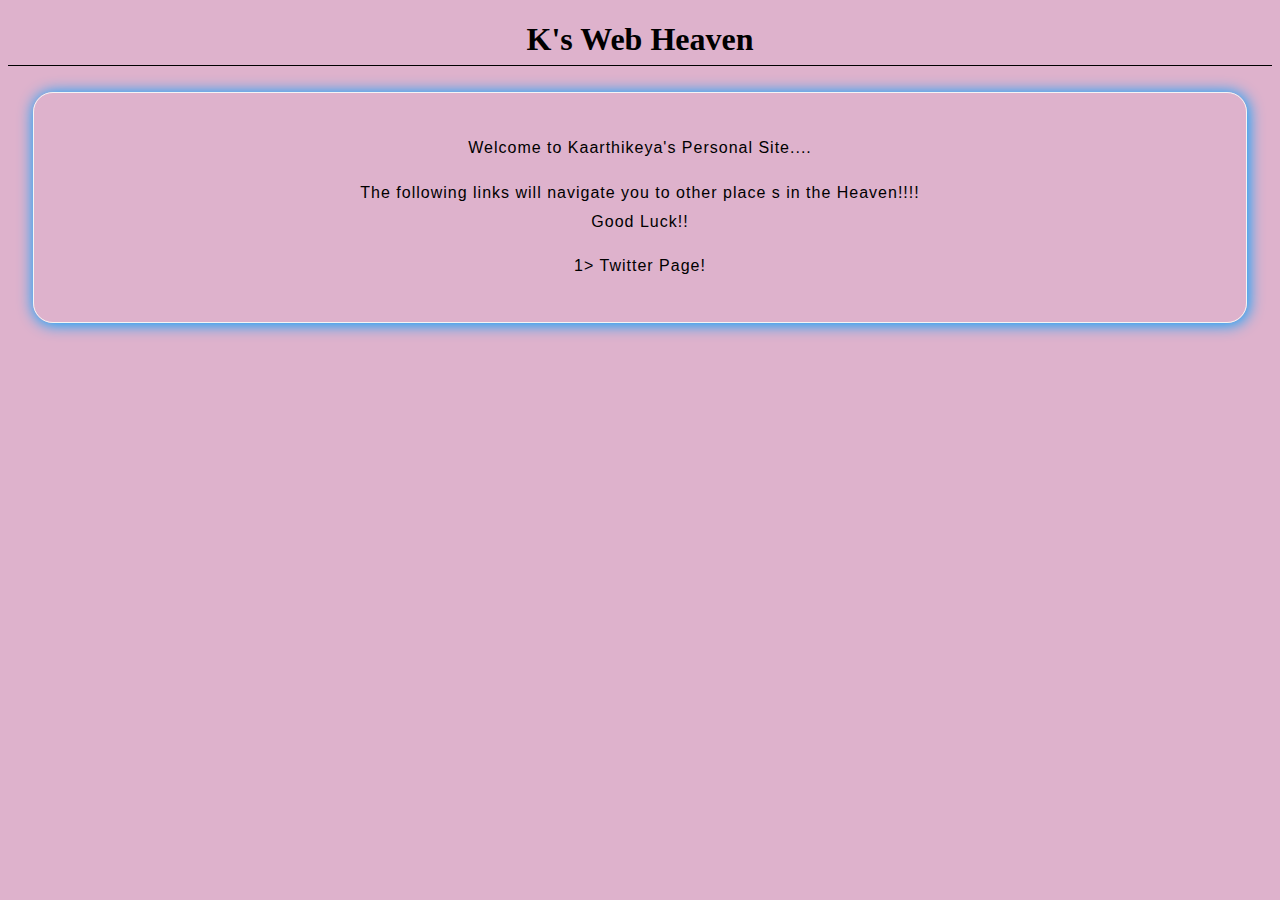
<file: index.html>
<!DOCTYPE html>
<html lang="en">
	<head>
		<link rel="stylesheet" href="index.css" />
		<meta charset="UTF-8" />
		<meta http-equiv="X-UA-Compatible" content="IE=edge" />
		<meta name="viewport" content="width=device-width, initial-scale=1.0" />
		<title>Index</title>
	</head>

	<body>
		<h1>K's Web Heaven</h1>
		<div id="container">
			<p id="welcome_msg">Welcome to Kaarthikeya's Personal Site....</p>

			<p>
				The following links will navigate you to other place s in the
				Heaven!!!! <br />
				Good Luck!!
			</p>

			<p>1> <a href="twitter/twitter.html">Twitter Page!</a></p>
		</div>
	</body>
</html>
</file>
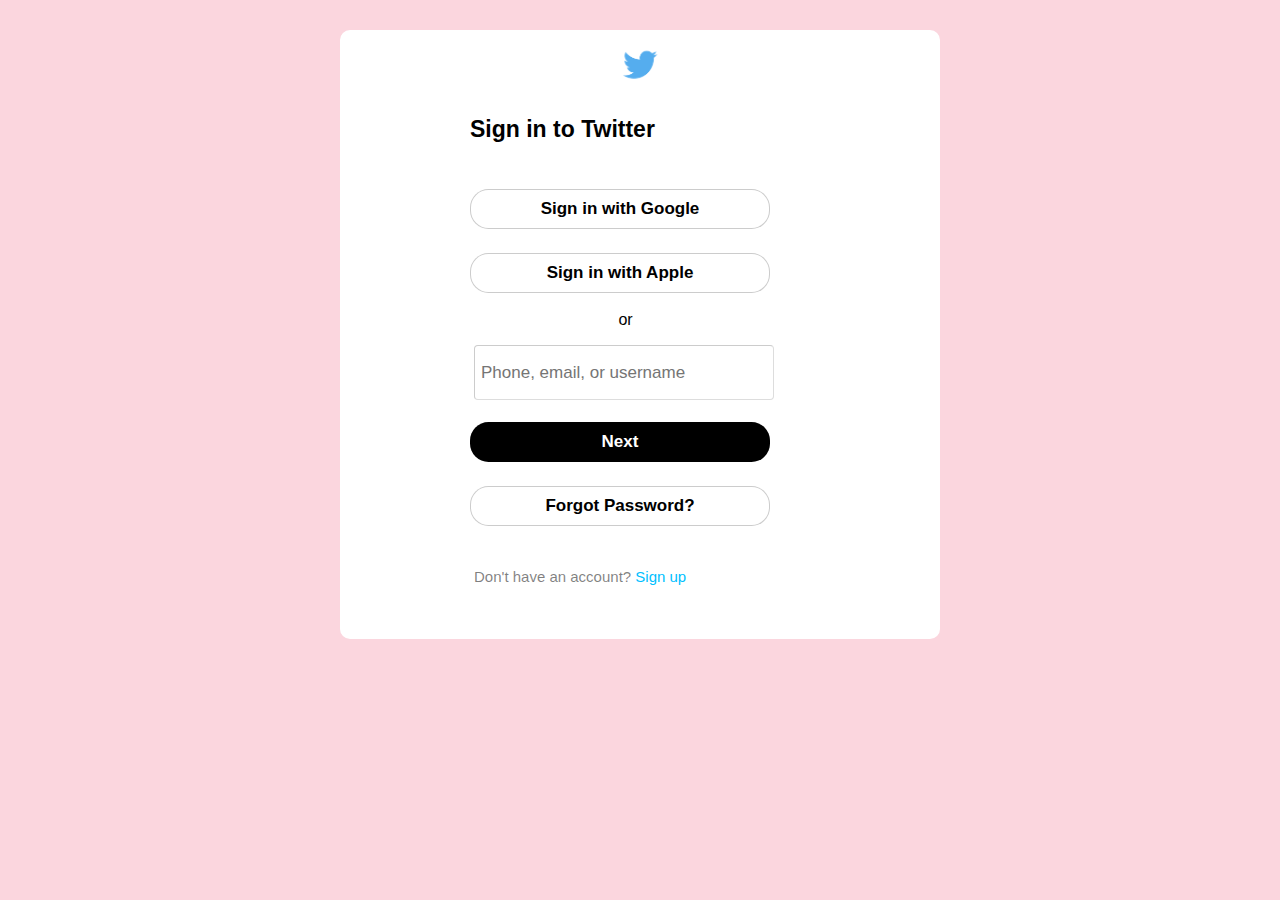
<file: home.html>
<!DOCTYPE html>
<html lang="en">
<head>
    <link rel="stylesheet" href="home.css">
    <meta charset="UTF-8">
    <meta http-equiv="X-UA-Compatible" content="IE=edge">
    <meta name="viewport" content="width=device-width, initial-scale=1.0">
    <title>Twitter Login or Sign up</title>
</head>
<body>
    <div class="container">
        <img src="twit.png" alt="apple">
        <div class="innercontainer">
            <div class="items" id="signin">
                <p><b>Sign in to Twitter</b></p>
            </div>
            <div class="items">
                <input class="btn" type="button" value="Sign in with Google">
            </div>
            <div class="items">
                <input class="btn" type="button" value="Sign in with Apple">
            </div>
            <div id="or" class="items">
                <p>or</p>
            </div>
            <div class="items">
                <input class= "txtbox" type="text" placeholder="Phone, email, or username">
            </div>
            <div class="items">
                <input id="nxt" class="btn" type="button" value="Next">
            </div>
            <div class="items">
                <input class="btn" type="button" value="Forgot Password?">
            </div>
            <div class="items">
                <p id="dont_have_an_account">Don't have an account? <a href="#">Sign up</a></p>
            </div>
            <g>
                <path d="M23.643 4.937c-.835.37-1.732.62-2.675.733.962-.576 1.7-1.49 2.048-2.578-.9.534-1.897.922-2.958 1.13-.85-.904-2.06-1.47-3.4-1.47-2.572 0-4.658 2.086-4.658 4.66 0 .364.042.718.12 1.06-3.873-.195-7.304-2.05-9.602-4.868-.4.69-.63 1.49-.63 2.342 0 1.616.823 3.043 2.072 3.878-.764-.025-1.482-.234-2.11-.583v.06c0 2.257 1.605 4.14 3.737 4.568-.392.106-.803.162-1.227.162-.3 0-.593-.028-.877-.082.593 1.85 2.313 3.198 4.352 3.234-1.595 1.25-3.604 1.995-5.786 1.995-.376 0-.747-.022-1.112-.065 2.062 1.323 4.51 2.093 7.14 2.093 8.57 0 13.255-7.098 13.255-13.254 0-.2-.005-.402-.014-.602.91-.658 1.7-1.477 2.323-2.41z"></path>
            </g>
        </div>
    </div>
</body>
</html>
</file>
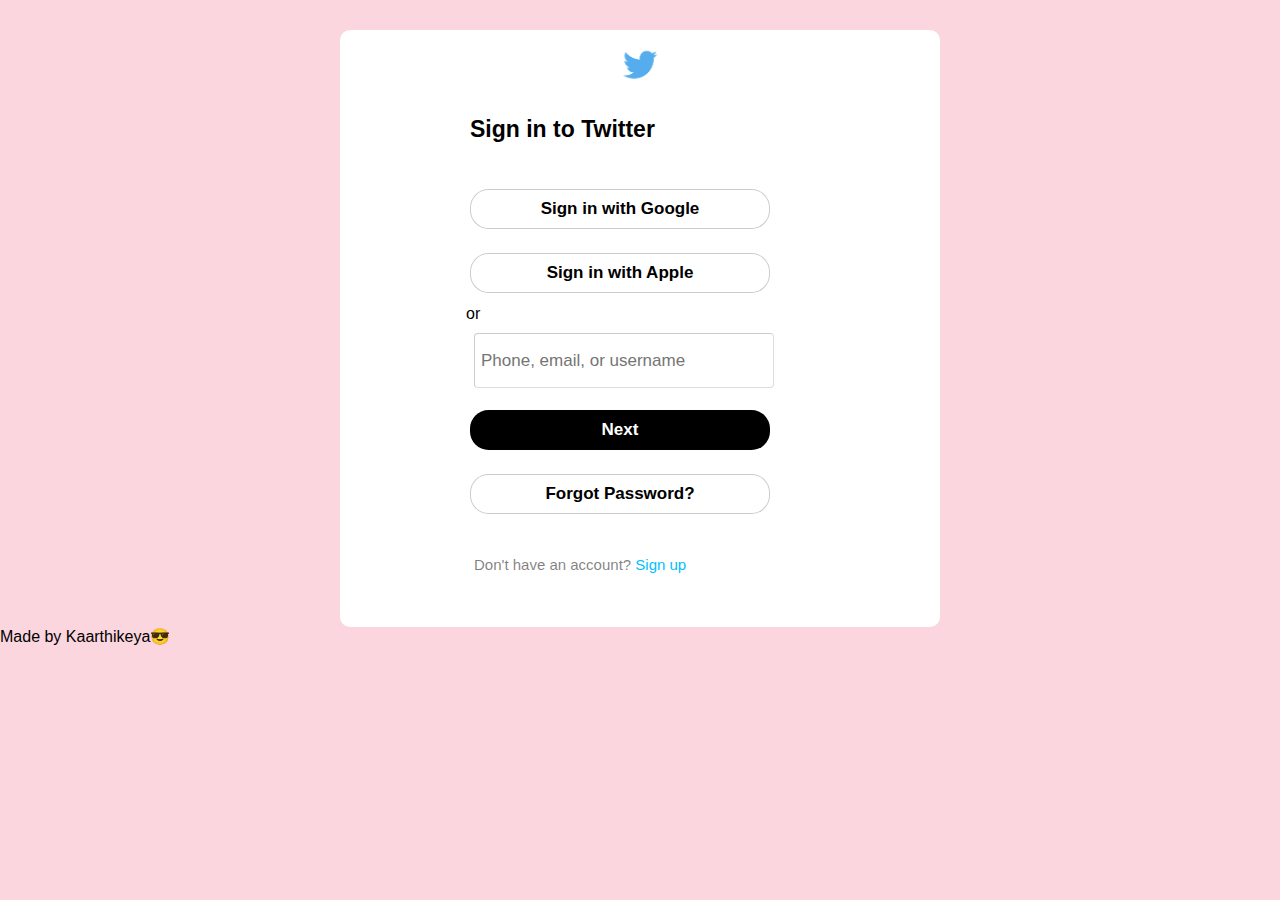
<file: twitter.html>
<!DOCTYPE html>
<html lang="en">
<head>
    <link rel="stylesheet" href="home.css">
    <meta charset="UTF-8">
    <meta http-equiv="X-UA-Compatible" content="IE=edge">
    <meta name="viewport" content="width=device-width, initial-scale=0.5, user-scalable=yes">
    <meta name="theme-color" content="#00bfff">
    <meta name="msapplication-navbutton-color" content="#00bfff">
    <meta name="apple-mobile-web-app-status-bar-style" content="#00bfff">
    <title>Twitter Login or Sign up</title>
</head>
<body>
    <div class="container">
        <img src="twit.png" alt="apple">
        <div class="innercontainer">
            <div class="items" id="signin">
                <p><b>Sign in to Twitter</b></p>
            </div>
            <div class="items">
                <input class="btn" type="button" value="Sign in with Google">
            </div>
            <div class="items">
                <input class="btn" type="button" value="Sign in with Apple">
            </div>
            <div class="or" class="items">
                <p>or</p>
            </div>
            <div class="items">
                <input class= "txtbox" type="text" placeholder="Phone, email, or username">
            </div>
            <div class="items">
                <input id="nxt" class="btn" type="button" value="Next">
            </div>
            <div class="items">
                <input class="btn" type="button" value="Forgot Password?">
            </div>
            <div class="items">
                <p id="dont_have_an_account">Don't have an account? <a href="#">Sign up</a></p>
            </div>
        </div>
    </div>

    <div class="botnavbar">
        <p>Made by Kaarthikeya&#128526;</p>
    </div>
</body>
</html>
</file>
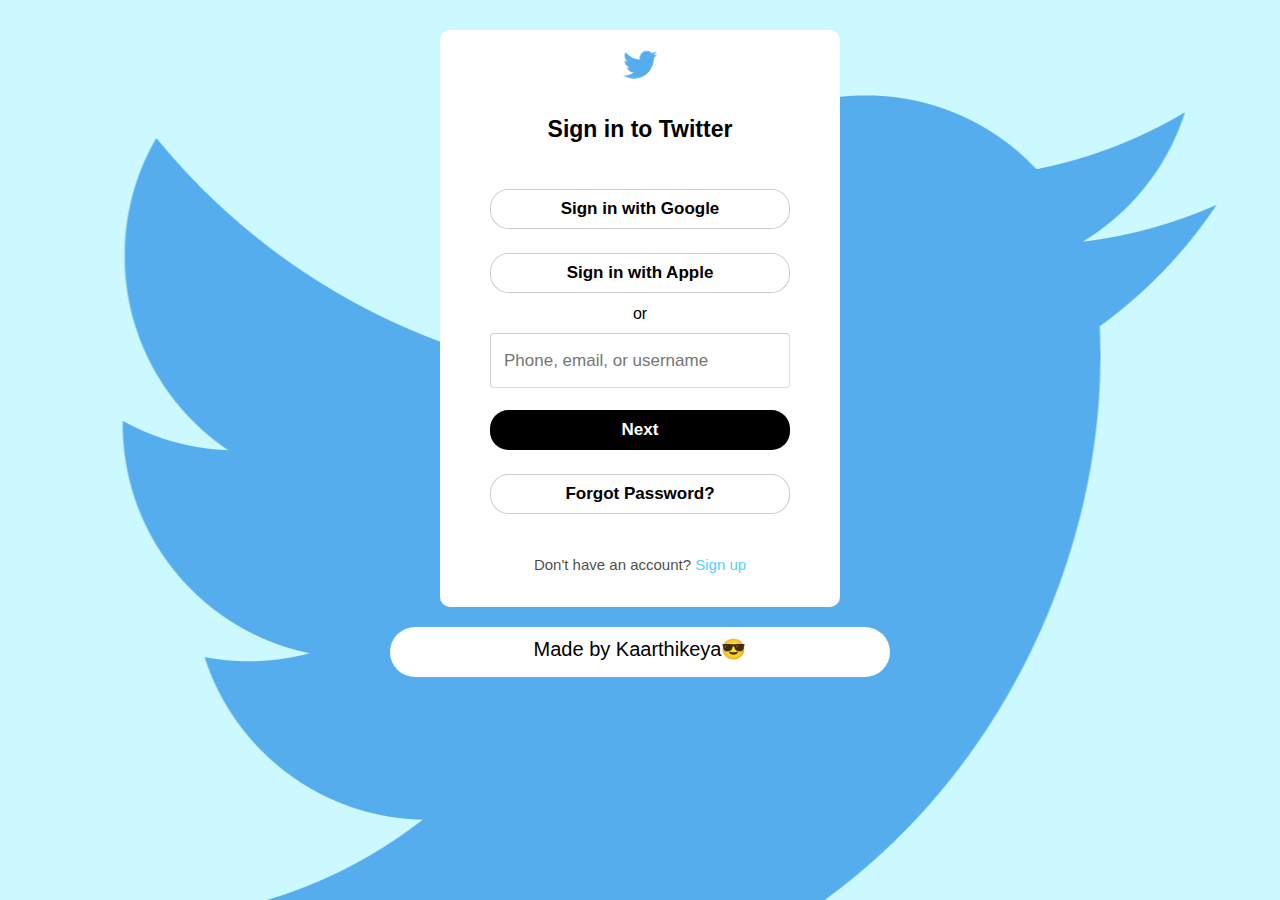
<file: twitter/twitter.html>
<!DOCTYPE html>
<html lang="en">
	<head>
		<link rel="stylesheet" href="twitter.css" />
		<meta charset="UTF-8" />
		<meta http-equiv="X-UA-Compatible" content="IE=edge" />
		<meta
			name="viewport"
			content="width=device-width, initial-scale=0.5, user-scalable=yes"
		/>
		<meta name="theme-color" content="#00bfff" />
		<meta name="msapplication-navbutton-color" content="#00bfff" />
		<meta name="apple-mobile-web-app-status-bar-style" content="#00bfff" />
		<title>Twitter Login or Sign up</title>
	</head>
	<body>
		<div class="container">
			<img src="twit.png" alt="apple" />
			<div class="innercontainer">
				<div class="items" id="signin">
					<p><b>Sign in to Twitter</b></p>
				</div>
				<div class="items">
					<input
						class="btn"
						type="button"
						value="Sign in with Google"
					/>
				</div>
				<div class="items">
					<input
						class="btn"
						type="button"
						value="Sign in with Apple"
					/>
				</div>
				<div class="or" class="items">
					<p>or</p>
				</div>
				<div class="items">
					<input
						class="txtbox"
						type="text"
						placeholder="Phone, email, or username"
					/>
				</div>
				<div class="items">
					<input id="nxt" class="btn" type="button" value="Next" />
				</div>
				<div class="items">
					<input class="btn" type="button" value="Forgot Password?" />
				</div>
				<div class="items">
					<p id="dont_have_an_account">
						Don't have an account? <a href="#">Sign up</a>
					</p>
				</div>
			</div>
		</div>

		<div class="botnavbar">
			<p>Made by Kaarthikeya&#128526;</p>
		</div>
	</body>
</html>
</file>
<file: index.css>
html {
	background-color: rgba(182, 88, 143, 0.459);
	font-style: bold;
}

h1 {
	text-align: center;
	border-bottom: 1px solid black;
	padding-bottom: 7px;
	color: rgb(0, 0, 0);
	font-size: xx-large;
}

#container {
	margin: 2%;
	padding: 2%;
	text-align: center;
	border: 1px solid whitesmoke;
	border-radius: 20px;
	color: black;
	font-family: -apple-system, BlinkMacSystemFont, "Segoe UI", Roboto, Oxygen,
		Ubuntu, Cantarell, "Open Sans", "Helvetica Neue", sans-serif;
	letter-spacing: 1px;
	line-height: 180%;
	box-shadow: 1px 1px 15px 1px rgb(0, 162, 255);
}

a {
	color: rgb(0, 0, 0);
	text-decoration: none;
}
</file>
<file: home.css>
* {
    box-sizing: border-box;
    margin: 0;
    padding: 0;
}

html {
    background-color: rgba(236, 52, 92, 0.2);
    font-family: Verdana, Geneva, Tahoma, sans-serif;
}

.container {
    padding: 10px;
    width: 600px;
    margin: auto;
    margin-top: 30px;
    height: max-content;
    background-color: white;
    border-radius: 10px;
}

img {
    margin-left: auto;
    margin-right: auto;
    display: block;
    width: 50px;
    height: 50px;
}


.innercontainer {
    background-color: inherit;
    display: flex;
    flex-flow: column;
    align-content: flex-start;
    align-items: flex-start;
    justify-content: flex-start;
    margin-left: 20%;
    margin-right: 25%;
    margin-top: 20px;
    margin-bottom: 30px;
}

.items{
    padding: 4px;
    margin-top: 2px;
    margin-bottom: 2px;
}

#signin {
    font-size: 23px;
    margin-bottom: 30px;

}

.btn{
    margin-top: 6px;
    margin-bottom: 6px;
    border-radius: 18.5px;
    width: 300px;
    font-size: 17px;
    border-style: solid;
    height: 40px;
    font-weight: bold;
    background-color: white;
    border-color: rgba(0, 0, 0, 0.2);
    border-width: thin;
    padding: 4px;
}

#or {
    align-self: center;
}

.txtbox{
    border-width: thin;
    height: 55px;
    width: 300px;
    font-size: 17px;
    text-align: start;
    border-color: rgba(0, 0, 0, 0.2);
    margin: 4px;
    border-radius: 4px;
    padding: 6px;
    color: rgba(0, 0, 0, 0.7);
}

#nxt {
    background-color: black;
    color: white;

}

#dont_have_an_account {
    margin-top: 20px;
    margin-bottom: 4px;
    padding: 4px;
    font-size: 15px;
    color: rgba(0, 0, 0, 0.515);
}

a{
    color: rgb(0, 191, 255);
    text-decoration: none;
}

.btn:hover {
    background-color: rgba(0, 191, 255, 0.05);

}

#nxt:hover{
    background-color: rgba(0, 0, 0, 0.9);
}

.txtbox:focus, .txtbox:hover{
    border-color: rgb(0, 217, 255);
}
</file>
<file: twitter/twitter.css>
* {
    box-sizing: border-box;
    margin: 0;
    padding: 0;
}


html {
    background-image: url(twit.png);
    background-position-x:center;
    background-position-y: -275px;
    background-color:rgba(0, 225, 255, 0.205);
    font-family: Verdana, Geneva, Tahoma, sans-serif;
}

.container {
    padding: 10px;
    width: 400px;
    margin: auto;
    margin-top: 30px;
    background-color: white;
    border-radius: 10px;
}

img {
    margin-left: auto;
    margin-right: auto;
    display: block;
    width: 50px;
    height: 50px;
}


.innercontainer {
    background-color: inherit;
    display: flex;
    flex-flow: column;
    align-items: center;
    justify-content: center;
    margin-left: auto;
    margin-right: auto;
    margin-top: 20px;
    margin-bottom: 10px;
}

.items{
    padding: 4px;
    margin-top: 2px;
    margin-bottom: 2px;
}

#signin {
    font-size: 23px;
    margin-bottom: 30px;

}

.btn{
    margin-top: 6px;
    margin-bottom: 6px;
    border-radius: 18.5px;
    width: 300px;
    font-size: 17px;
    border-style: solid;
    height: 40px;
    color: black;
    font-weight: bold;
    background-color: white;
    border-color: rgba(0, 0, 0, 0.2);
    border-width: thin;
    padding: 4px;
}

.or {
    align-self: center;
}

.txtbox{
    border-width: thin;
    height: 55px;
    width: 300px;
    font-size: 17px;
    text-align: start;
    border-color: rgba(0, 0, 0, 0.2);
    margin: 4px;
    border-radius: 4px;
    padding: 13px;
    color: rgba(0, 0, 0, 0.7);
}

#nxt {
    background-color: black;
    color: white;

}

#dont_have_an_account {
    margin-top: 20px;
    margin-bottom: 4px;
    padding: 4px;
    font-size: 15px;
    opacity: 0.7;
}


a {
    color: #00bfff;
    text-decoration: none;
}

.btn:hover {
    background-color: rgba(0, 191, 255, 0.05);

}

#nxt:hover{
    background-color: rgba(0, 0, 0, 0.9);
}

.txtbox:focus, .txtbox:hover{
    border-width: thin;
    border-color: rgb(0, 217, 255);
}

.botnavbar {
    background-color: rgb(255, 255, 255);
    display: flex;
    margin-bottom: none;
    height: 50px;
    padding: 10px;
    font-family: -apple-system, BlinkMacSystemFont, 'Segoe UI', Roboto, Oxygen, Ubuntu, Cantarell, 'Open Sans', 'Helvetica Neue', sans-serif;
    font-size: 20px;
    width: 500px;
    border-radius: 25px;
    align-content: center;
    justify-content: center;
    margin: auto;
    margin-top: 20px;
    margin-bottom: 20px;
}
</file>
